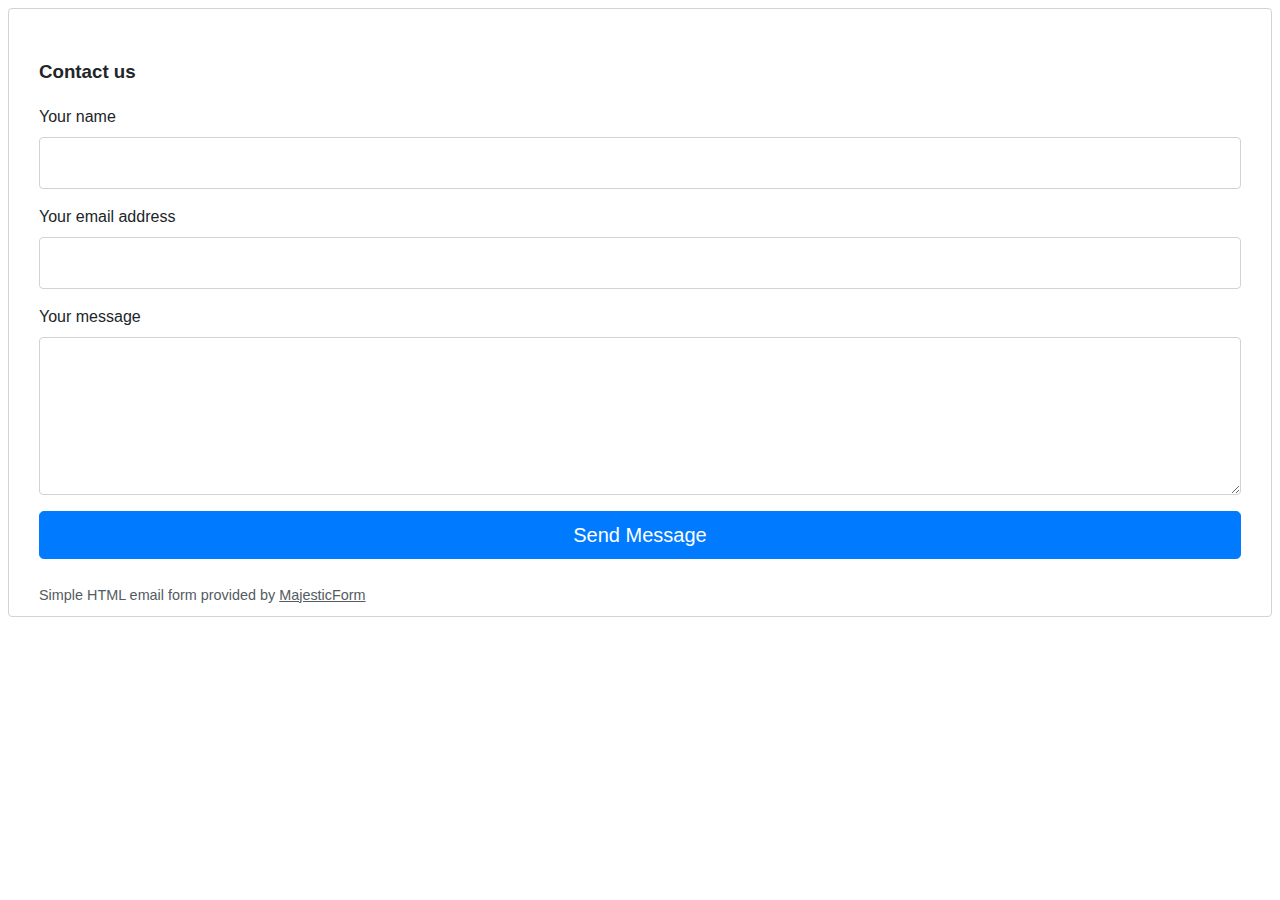
<file: contact.html>
<!DOCTYPE html>
<head>
    <meta charset="utf-8">
    <meta name="viewport" content="width=device-width, initial-scale=1, shrink-to-fit=no">
    <title>contact form</title>
    <link href="contact-form.css" rel="stylesheet">
</head>

<body>

<div class="fcf-body">

    <div id="fcf-form">
    <h3 class="fcf-h3">Contact us</h3>

    <form id="fcf-form-id" class="fcf-form-class" method="post" action="https://formsubmit.co/amirakramart@gmail.com">
        
        <div class="fcf-form-group">
            <label for="Name" class="fcf-label">Your name</label>
            <div class="fcf-input-group">
                <input type="text" id="Name" name="Name" class="fcf-form-control" required>
            </div>
        </div>

        <div class="fcf-form-group">
            <label for="Email" class="fcf-label">Your email address</label>
            <div class="fcf-input-group">
                <input type="email" id="Email" name="Email" class="fcf-form-control" required>
            </div>
        </div>

        <div class="fcf-form-group">
            <label for="Message" class="fcf-label">Your message</label>
            <div class="fcf-input-group">
                <textarea id="Message" name="Message" class="fcf-form-control" rows="6" maxlength="3000" required></textarea>
            </div>
        </div>

        <div class="fcf-form-group">
            <button type="submit" id="fcf-button" class="fcf-btn fcf-btn-primary fcf-btn-lg fcf-btn-block">Send Message</button>
        </div>

        <div class="fcf-credit" id="fcf-credit">
        Simple HTML email form provided by <a href="https://www.majesticform.com" target="_blank">MajesticForm</a>
        </div>

    </form>
    </div>

</div>

</body>
</html>
</file>
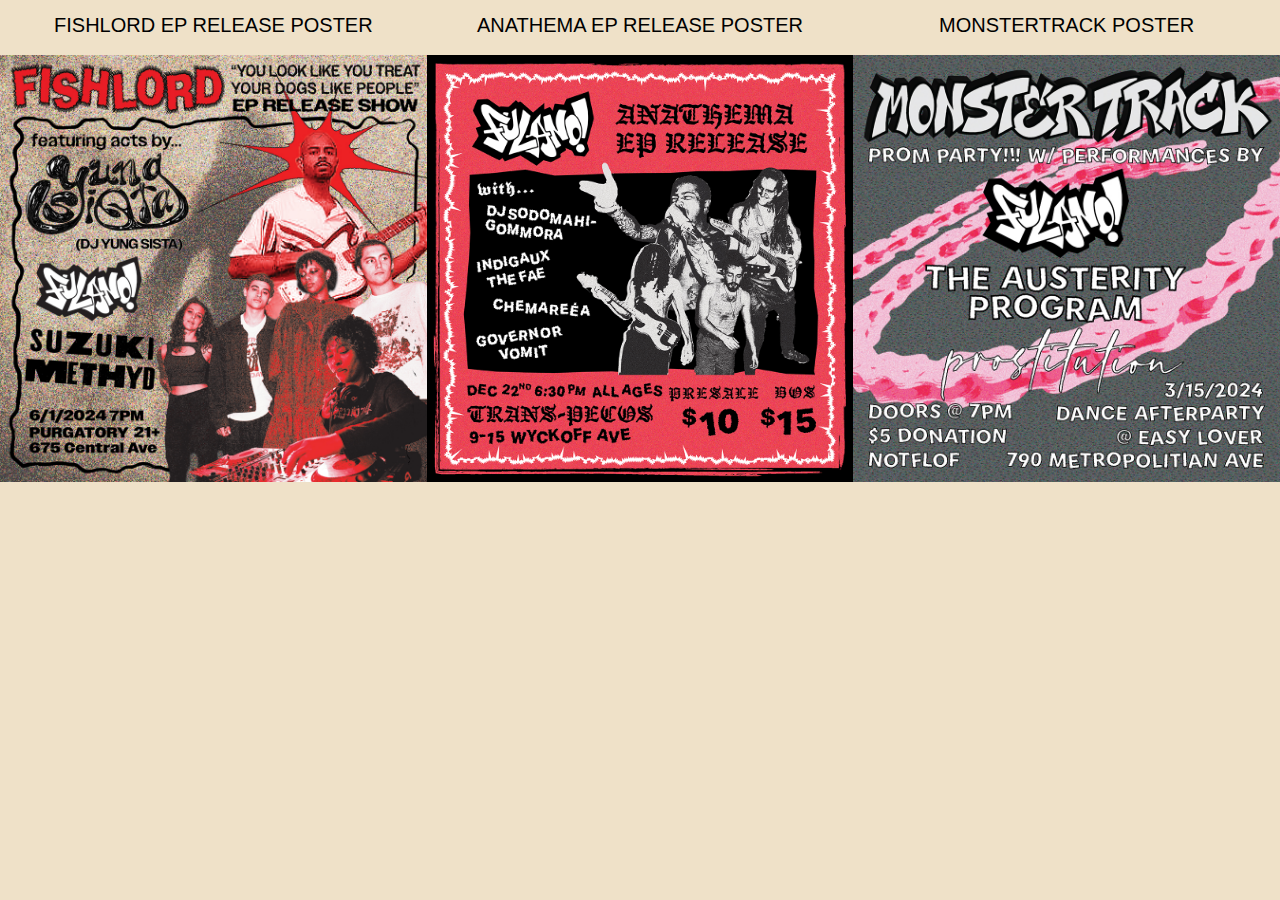
<file: gallery.html>
<!DOCTYPE html>
<html lang="en">
    <head>
        <title>AMIR D. AKRAM PORTFOLIO</title>
        <meta name="viewport" content="width=device-width, initial-scale=1">
        <link rel="stylesheet" href="https://www.w3schools.com/w3css/4/w3.css">
        <link rel="stylesheet" href="css/my-styles.css">
    </head>
    <body>

        <section class="w3-row row-color-1"> <!-- In this row, we  have the w3-row class only, which defines 
            a padding-less container. Without the w3-container property, you don't get padding 
            between the elements. -->
            
            
            <article class="w3-col s12 m4 l4">
                <h4><a title="mantis">FISHLORD EP RELEASE POSTER</a></h4>
                <p><a href="assets/fishlord_poster_72dpi_900px.jpg"><img src="assets/fishlord_poster_72dpi_900px.jpg" alt="Fishlord EP Release Poster"></a></p>
            </article>
            <article class="w3-col s12 m4 l4">
                <h4>ANATHEMA EP RELEASE POSTER</h4>
                <p><img src="assets/anathema_release_poster_72dpi.jpg" alt="Anathema EP Release Poster"></p>
            </article>
            <article class="w3-col s12 m4 l4">
                <h4>MONSTERTRACK POSTER</h4>
                <p><img src="assets/MonsterTrack_AlleyRace_Poster_72dpi_900px .jpg" alt="MonsterTrack Party Poster"></p>
            </article>
        </section>

    </body>
</file>
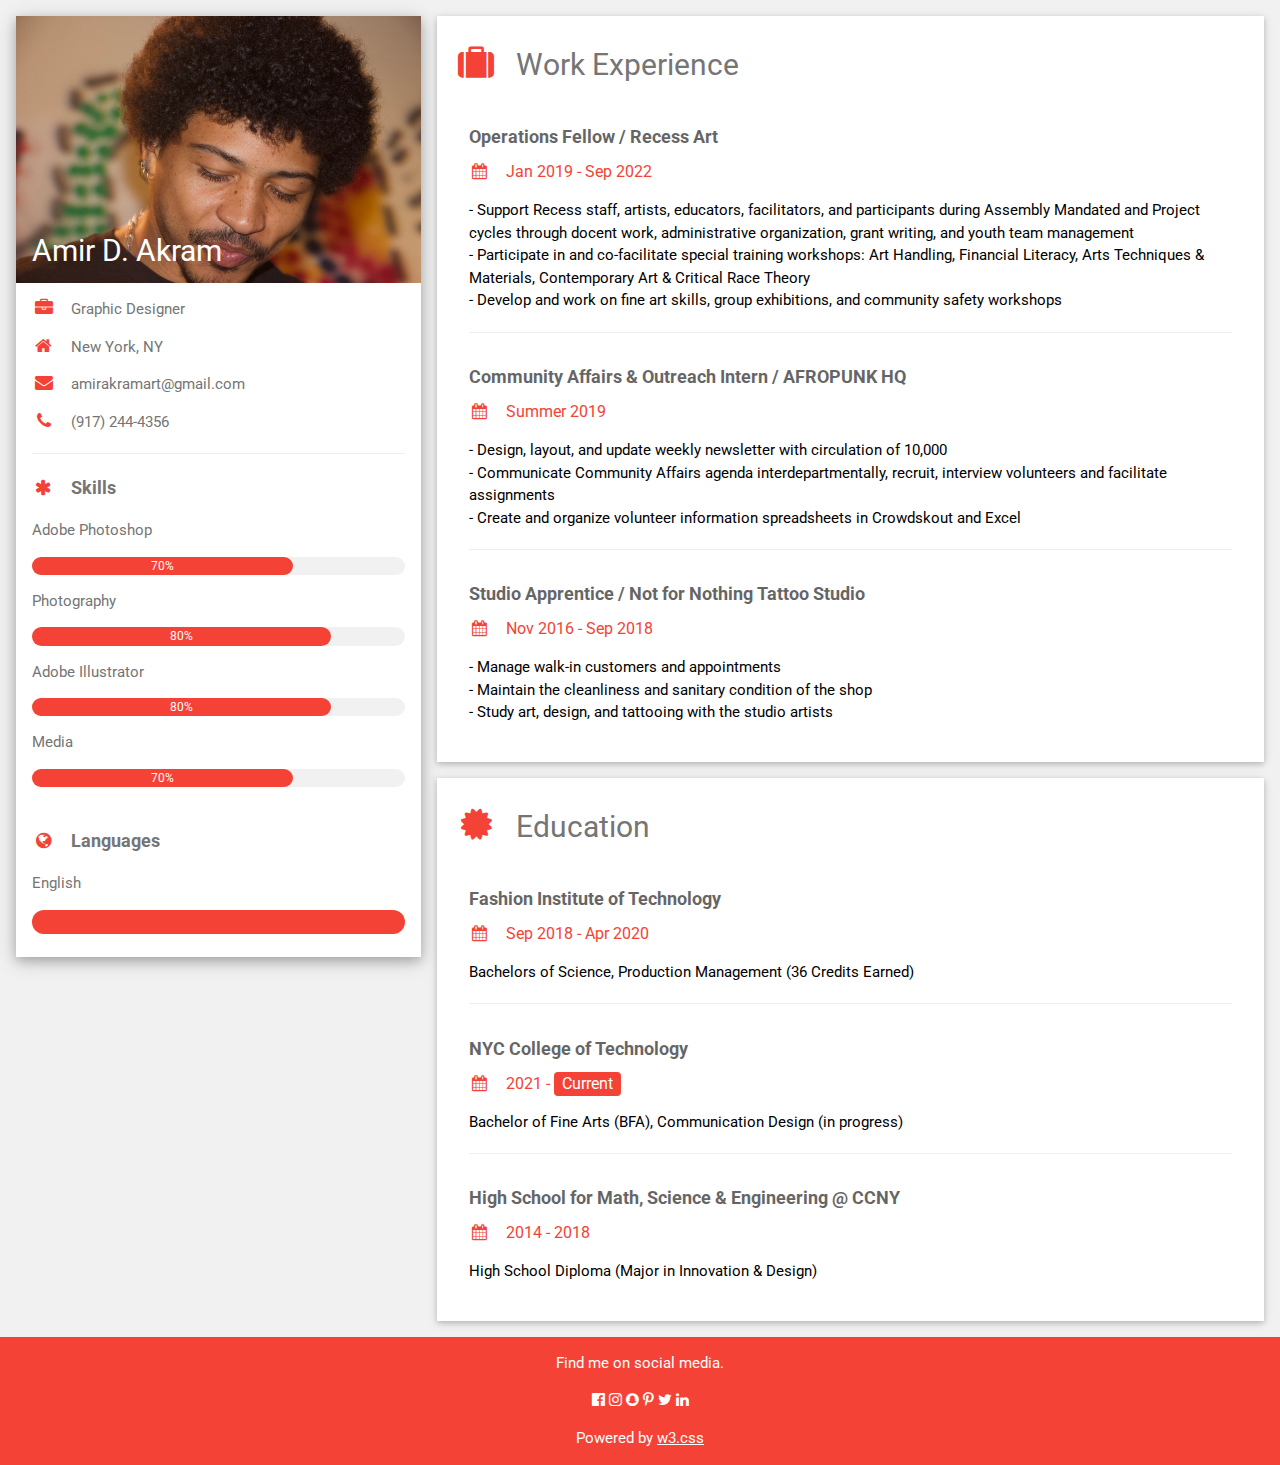
<file: resume.html>
<!DOCTYPE html>

<!-- THIS RESUME TEMPLATE USES W3.CSS. IT HAS A SIDEBAR ON THE LEFT. 
    IT ALSO USES FONT AWESOME ICONS.
    I MODIFIED A TEMPLATE FROM CODEPEN TO CUSTOMIZE THIS TEMPLATE FOR OUR CLASS. 
    I'VE ALSO ADDED SOME HELPFUL INSTRUCTIONS FOR YOU.
    READ EACH OF THE COMMENTS IN THE CODE FOR INSTRUCTIONS!
Source: https://codepen.io/nathan-sr/pen/WNgPLvr -->
<html lang="en">
    <head>
        <!-- Remember to replace this title with the name of your website! -->
        <title>Amir D. Akram Resume</title>

        <!-- Keep this stuff. It makes the site responsive and makes w3.css work. -->
        <meta charset="UTF-8">
        <meta name="viewport" content="width=device-width, initial-scale=1">
        <link rel="stylesheet" href="https://www.w3schools.com/w3css/4/w3.css">
       
        <!-- Keep this too. This template uses Font Awesome icons, and this makes them work.  -->
        <link rel="stylesheet" href="https://cdnjs.cloudflare.com/ajax/libs/font-awesome/4.7.0/css/font-awesome.min.css">

        <!-- The example uses the Roboto google font. If you are using a different font, swap out this link
        for the link to your fonts. -->
        <link rel='stylesheet' href='https://fonts.googleapis.com/css?family=Roboto'>
        
        
       
        <!-- *** Paste the link to your CSS style sheet here. ***
        *                                                         *
        *          *   LINK TO YOUR CSS FILE GOES HERE  *         *
        *                                                         *
        ***********************************************************
     -->


        <!-- YOU CAN DELETE THIS EMBEDDED CSS. USE YOUR OWN CSS FILE 
        WITH YOUR OWN FONT.  -->
       <style>  
        html,body,h1,h2,h3,h4,h5,h6 {font-family: "Roboto", sans-serif}
        </style>  <!-- DELETE ME!-->

    </head>


    <body class="w3-light-grey">


        <!-- *** PASTE YOUR WEBSITE'S HEADER AND NAV HERE FROM YOUR INDEX.HTML
        *                                                                   *
        *                                                                   *
        *                    *     YOUR NAV GOES HERE !    *                *
        *                                                                   *
        *                                                                   *
        *********************************************************************
    -->

        <!-- Page Container -->
        <div class="w3-content w3-margin-top" style="max-width:1400px;">

        <!-- The Grid -->
            <div class="w3-row-padding">
            
                <!-- Left Column -->
                <div class="w3-third">
                
                    <div class="w3-white w3-text-grey w3-card-4">
                        <div class="w3-display-container">
                            <img src="assets/AmirResumePhoto.jpg" style="width:100%" alt="Avatar">
                            <div class="w3-display-bottomleft w3-container w3-text-white">
                                <h2>Amir D. Akram</h2>
                            </div>
                        </div>
                        <div class="w3-container">

                            <!--HOW TO USE FONT AWESOME ICONS
                                This template uses these font awesome icons. to use a font awesome icon, 
                                1. go to this site and find an icon you like: https://fontawesome.com/icons 
                                2. Grab the name of the icon. Let's say you choose "cube." Then, go down to one of the places below that has 
                                classes of "fa" and "fa-[something]." You are going to replace the word "something" with "cube."
                                3. That's it! the line of code should read something like: 
                                <p><i class="fa fa-cube fa-fw w3-margin-right w3-large w3-text-red"></i>Designer</p>
                            -->

                            <p><i class="fa fa-briefcase fa-fw w3-margin-right w3-large w3-text-red"></i>Graphic Designer</p>
                            <p><i class="fa fa-home fa-fw w3-margin-right w3-large w3-text-red"></i>New York, NY</p>
                            <p><i class="fa fa-envelope fa-fw w3-margin-right w3-large w3-text-red"></i>amirakramart@gmail.com</p>
                            <p><i class="fa fa-phone fa-fw w3-margin-right w3-large w3-text-red"></i>(917) 244-4356</p>
                            <hr>

                            <p class="w3-large"><b><i class="fa fa-asterisk fa-fw w3-margin-right w3-text-red"></i>Skills</b></p>
                            <p>Adobe Photoshop</p>
                            <div class="w3-light-grey w3-round-xlarge w3-small">
                                <div class="w3-container w3-center w3-round-xlarge w3-red" style="width:70%">70%</div>
                            </div>
                            <p>Photography</p>
                            <div class="w3-light-grey w3-round-xlarge w3-small">
                                <div class="w3-container w3-center w3-round-xlarge w3-red" style="width:80%">
                                    <div class="w3-center w3-text-white">80%</div>
                                </div>
                            </div>
                            <p>Adobe Illustrator</p>
                            <div class="w3-light-grey w3-round-xlarge w3-small">
                                <div class="w3-container w3-center w3-round-xlarge w3-red" style="width:80%">80%</div>
                            </div>
                            <p>Media</p>
                            <div class="w3-light-grey w3-round-xlarge w3-small">
                                <div class="w3-container w3-center w3-round-xlarge w3-red" style="width:70%">70%</div>
                            </div>
                            <br>

                            <p class="w3-large w3-text-theme"><b><i class="fa fa-globe fa-fw w3-margin-right w3-text-red"></i>Languages</b></p>
                            <p>English</p>
                            <div class="w3-light-grey w3-round-xlarge">
                                <div class="w3-round-xlarge w3-red" style="height:24px;width:100%"></div>
                            </div>
                            <!-- <p>Spanish</p>
                            <div class="w3-light-grey w3-round-xlarge">
                                <div class="w3-round-xlarge w3-red" style="height:24px;width:55%"></div>
                            </div>
                            <p>Tagalog</p>
                            <div class="w3-light-grey w3-round-xlarge">
                                <div class="w3-round-xlarge w3-red" style="height:24px;width:25%"></div>
                            </div> -->
                            <br>
                        </div>
                    </div>
                    <br>

                <!-- End Left Column -->
                </div>

                <!-- Right Column -->
                <div class="w3-twothird">
                
                <div class="w3-container w3-card w3-white w3-margin-bottom">
                    <h2 class="w3-text-grey w3-padding-16"><i class="fa fa-suitcase fa-fw w3-margin-right w3-xxlarge w3-text-red"></i>Work Experience</h2>
                    <div class="w3-container">
                    <h5 class="w3-opacity"><b>Operations Fellow / Recess Art</b></h5>
                    <h6 class="w3-text-red"><i class="fa fa-calendar fa-fw w3-margin-right"></i>Jan 2019 - Sep 2022</span></h6>
                    <p> - Support Recess staff, artists, educators, facilitators, and participants during Assembly Mandated and Project cycles through docent work, administrative organization, grant writing, and youth team management <br>
                        - Participate in and co-facilitate special training workshops: Art Handling, Financial Literacy, Arts Techniques & Materials, Contemporary Art & Critical Race Theory <br>
                        - Develop and work on fine art skills, group exhibitions, and community safety workshops</p>
                    <hr>
                    </div>
                    <div class="w3-container">
                    <h5 class="w3-opacity"><b>Community Affairs & Outreach Intern / AFROPUNK HQ</b></h5>
                    <h6 class="w3-text-red"><i class="fa fa-calendar fa-fw w3-margin-right"></i>Summer 2019</h6>
                    <p> - Design, layout, and update weekly newsletter with circulation of 10,000 <br>
                        - Communicate Community Affairs agenda interdepartmentally, recruit, interview volunteers and facilitate assignments <br>
                        - Create and organize volunteer information spreadsheets in Crowdskout and Excel</p>
                    <hr>
                    </div>
                    <div class="w3-container">
                    <h5 class="w3-opacity"><b> Studio Apprentice / Not for Nothing Tattoo Studio</b></h5>
                    <h6 class="w3-text-red"><i class="fa fa-calendar fa-fw w3-margin-right"></i>Nov 2016 - Sep 2018</h6>
                    <p> - Manage walk-in customers and appointments <br>
                        - Maintain the cleanliness and sanitary condition of the shop <br>
                        - Study art, design, and tattooing with the studio artists </p><br>
                    </div>
                </div>

                <div class="w3-container w3-card w3-white">
                    <h2 class="w3-text-grey w3-padding-16"><i class="fa fa-certificate fa-fw w3-margin-right w3-xxlarge w3-text-red"></i>Education</h2>
                    <div class="w3-container">
                    <h5 class="w3-opacity"><b>Fashion Institute of Technology</b></h5>
                    <h6 class="w3-text-red"><i class="fa fa-calendar fa-fw w3-margin-right"></i>Sep 2018 - Apr 2020</h6>
                    <p>Bachelors of Science, Production Management (36 Credits Earned) </p>
                    <hr>
                    </div>
                    <div class="w3-container">
                    <h5 class="w3-opacity"><b>NYC College of Technology</b></h5>
                    <h6 class="w3-text-red"><i class="fa fa-calendar fa-fw w3-margin-right"></i>2021 - <span class="w3-tag w3-red w3-round">Current</span></h6>
                    <p>Bachelor of Fine Arts (BFA), Communication Design (in progress)</p>
                    <hr>
                    </div>
                    <div class="w3-container">
                    <h5 class="w3-opacity"><b>High School for Math, Science & Engineering @ CCNY</b></h5>
                    <h6 class="w3-text-red"><i class="fa fa-calendar fa-fw w3-margin-right"></i>2014 - 2018</h6>
                    <p>High School Diploma (Major in Innovation & Design)</p><br>
                    </div>
                </div>

                <!-- End Right Column -->
                </div>
                
            <!-- End Grid -->
            </div>
        
        <!-- End Page Container -->
        </div>

        <footer class="w3-container w3-red w3-center w3-margin-top">
            <p>Find me on social media.</p>
            <i class="fa fa-facebook-official w3-hover-opacity"></i>
            <i class="fa fa-instagram w3-hover-opacity"></i>
            <i class="fa fa-snapchat w3-hover-opacity"></i>
            <i class="fa fa-pinterest-p w3-hover-opacity"></i>
            <i class="fa fa-twitter w3-hover-opacity"></i>
            <i class="fa fa-linkedin w3-hover-opacity"></i>
            <p>Powered by <a href="https://www.w3schools.com/w3css/default.asp" target="_blank">w3.css</a></p>
        </footer>

    </body>

</html>
</file>
<file: contact-form.css>
#fcf-form {
    display:block;
}

.fcf-body {
    margin: 0;
    font-family: -apple-system, Arial, sans-serif;
    font-size: 1rem;
    font-weight: 400;
    line-height: 1.5;
    color: #212529;
    text-align: left;
    background-color: #fff;
    padding: 30px;
    padding-bottom: 10px;
    border: 1px solid #ced4da;
    border-radius: 0.25rem;
    max-width: 100%;
}

.fcf-form-group {
    margin-bottom: 1rem;
}

.fcf-input-group {
    position: relative;
    display: -ms-flexbox;
    display: flex;
    -ms-flex-wrap: wrap;
    flex-wrap: wrap;
    -ms-flex-align: stretch;
    align-items: stretch;
    width: 100%;
}

.fcf-form-control {
    display: block;
    width: 100%;
    height: calc(1.5em + 0.75rem + 2px);
    padding: 0.375rem 0.75rem;
    font-size: 1rem;
    font-weight: 400;
    line-height: 1.5;
    color: #495057;
    background-color: #fff;
    background-clip: padding-box;
    border: 1px solid #ced4da;
    outline: none;
    border-radius: 0.25rem;
    transition: border-color 0.15s ease-in-out, box-shadow 0.15s ease-in-out;
}

.fcf-form-control:focus {
    border: 1px solid #313131;
}

select.fcf-form-control[size], select.fcf-form-control[multiple] {
    height: auto;
}

textarea.fcf-form-control {
    font-family: -apple-system, Arial, sans-serif;
    height: auto;
}

label.fcf-label {
    display: inline-block;
    margin-bottom: 0.5rem;
}

.fcf-credit {
    padding-top: 10px;
    font-size: 0.9rem;
    color: #545b62;
}

.fcf-credit a {
    color: #545b62;
    text-decoration: underline;
}

.fcf-credit a:hover {
    color: #0056b3;
    text-decoration: underline;
}

.fcf-btn {
    display: inline-block;
    font-weight: 400;
    color: #212529;
    text-align: center;
    vertical-align: middle;
    cursor: pointer;
    -webkit-user-select: none;
    -moz-user-select: none;
    -ms-user-select: none;
    user-select: none;
    background-color: transparent;
    border: 1px solid transparent;
    padding: 0.375rem 0.75rem;
    font-size: 1rem;
    line-height: 1.5;
    border-radius: 0.25rem;
    transition: color 0.15s ease-in-out, background-color 0.15s ease-in-out, border-color 0.15s ease-in-out, box-shadow 0.15s ease-in-out;
}

@media (prefers-reduced-motion: reduce) {
    .fcf-btn {
        transition: none;
    }
}

.fcf-btn:hover {
    color: #212529;
    text-decoration: none;
}

.fcf-btn:focus, .fcf-btn.focus {
    outline: 0;
    box-shadow: 0 0 0 0.2rem rgba(0, 123, 255, 0.25);
}

.fcf-btn-primary {
    color: #fff;
    background-color: #007bff;
    border-color: #007bff;
}

.fcf-btn-primary:hover {
    color: #fff;
    background-color: #0069d9;
    border-color: #0062cc;
}

.fcf-btn-primary:focus, .fcf-btn-primary.focus {
    color: #fff;
    background-color: #0069d9;
    border-color: #0062cc;
    box-shadow: 0 0 0 0.2rem rgba(38, 143, 255, 0.5);
}

.fcf-btn-lg, .fcf-btn-group-lg>.fcf-btn {
    padding: 0.5rem 1rem;
    font-size: 1.25rem;
    line-height: 1.5;
    border-radius: 0.3rem;
}

.fcf-btn-block {
    display: block;
    width: 100%;
}

.fcf-btn-block+.fcf-btn-block {
    margin-top: 0.5rem;
}

input[type="submit"].fcf-btn-block, input[type="reset"].fcf-btn-block, input[type="button"].fcf-btn-block {
    width: 100%;
}
</file>
<file: css/my-styles.css>
* {
        font-family: Arial, Verdana, sans-serif;
        color: #665544;
        box-sizing: border-box;}
        
        header h1 {
        color: white;
        text-align: center;
        font-weight: 800;
        font-family: 'Courier New', Courier, monospace;
        }

        div h1 {
        font-weight: 800;

        }

        h4 {
            color: rgb(0, 0, 0);
        }

        h2 {
            color: white;
        }

        article h4 {
        text-align: center;}

        section h3 {
            font-weight:500; 
        }

        article img {
        max-width: 100%;
        height:auto;}

        nav, #feature, footer {
        margin: 1%;
        text-align: center;
    
    }

        nav li {
        font-weight: 600;
        display: block;
		padding: 0.5em;
        color: black;
        border: black;
    }

        .row-color-1 {
            background-color:rgb(239, 225, 200);
        }

        ::backdrop { 
            background-color:rgb(239, 225, 200);
        }

        body {
            background-color:rgb(239, 225, 200);

        }
</file>
